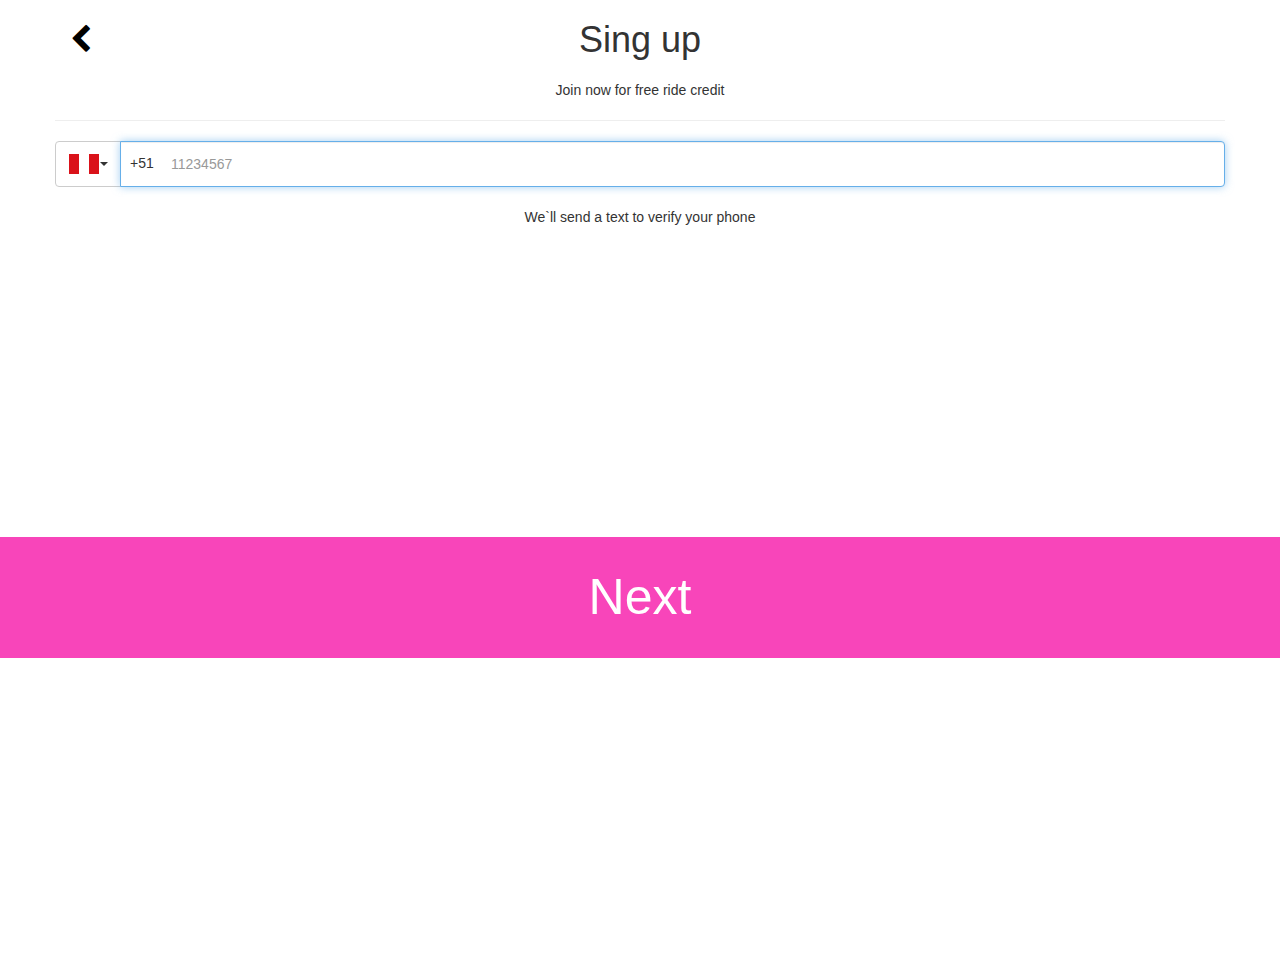
<file: index2.html>
<!DOCTYPE html>
<html lang="en">
<head>
	<meta charset="UTF-8">
	<title>Sing up</title>
	<link rel="stylesheet" href="https://maxcdn.bootstrapcdn.com/bootstrap/3.3.7/css/bootstrap.min.css" integrity="sha384-BVYiiSIFeK1dGmJRAkycuHAHRg32OmUcww7on3RYdg4Va+PmSTsz/K68vbdEjh4u" crossorigin="anonymous">
	<link rel="stylesheet" href="font-awesome/css/font-awesome.min.css">
	<link rel="stylesheet" href="css/main.css">
	
</head>
<body>
   <header>
   	<div class="container">
   		<div class="row">
			<div class="col-sm-4">
				<i><a href="index.html" class="fa fa-chevron-left icon"></a></i>
			</div>
			<div class="col-sm-4">
				<h1 class="text-center">Sing up</h1>
			</div>
  	    
   	    </div>
   	    <div class="row">
   			<div class="texto text-center">
   				<p>Join now for free ride credit</p>
   			</div>
   			<hr>
   			<div class="row">
			  <div class="col-lg-12">
				<div class="input-group">
				  <div class="input-group-btn">
					<a href="index3.html" type="button" class="btn btn-default dropdown-toggle" data-toggle="dropdown" aria-haspopup="true" aria-expanded="false"><img src="64/Peru.png" width="32" alt="" id="imgFlag"><span class="caret"></span></a>
					<ul class="dropdown-menu">
					  
					</ul>
				  </div>
				  <span id="codigo">+51</span>
				  <input id="input" type="text" class="form-control" aria-label="..." placeholder="11234567" autofocus>
				</div>
				<span id="salida" style='color:red;'></span>
			  </div><!-- /.col-lg-6 -->
			</div>
 		    <br>
  		    <p class="text-center">We`ll send a text to verify your phone</p>
   		</div>
   	</div>
   	<!------parte tecla del celular---->
  		    <div class="text-center">
  		    	<button id="caja-rosada">Next</button>
  		    </div>
   </header>
<script src="https://ajax.googleapis.com/ajax/libs/jquery/3.1.1/jquery.min.js"></script>
<script src="jquery/jquery2.js"></script>
<script src="jquery/jquery3.js"></script>
</body>
</html>
</file>
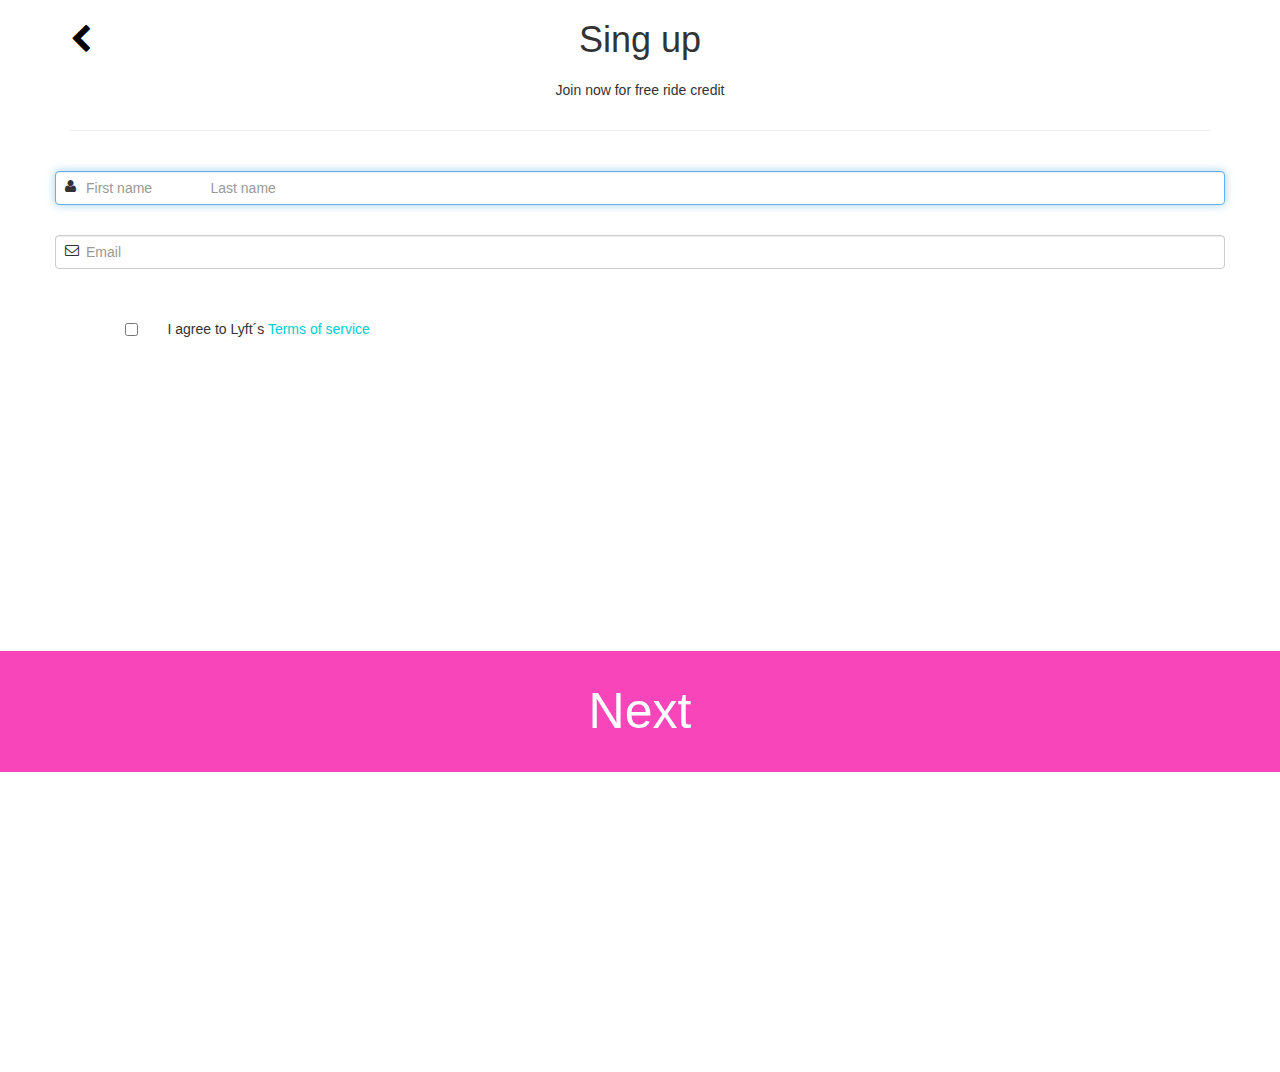
<file: index4.html>
<!DOCTYPE html>
<html lang="en">
<head>
	<meta charset="UTF-8">
	<title>Sing up</title>
	<script src="https://ajax.googleapis.com/ajax/libs/jquery/3.1.1/jquery.min.js"></script>
	<script src="jquery/jquery4.js"></script>
	<link rel="stylesheet" href="font-awesome/css/font-awesome.css">
	<link rel="stylesheet" href="font-awesome/css/font-awesome.min.css">
	<link rel="stylesheet" href="https://maxcdn.bootstrapcdn.com/bootstrap/3.3.7/css/bootstrap.min.css" integrity="sha384-BVYiiSIFeK1dGmJRAkycuHAHRg32OmUcww7on3RYdg4Va+PmSTsz/K68vbdEjh4u" crossorigin="anonymous">
	<link rel="stylesheet" href="css/main.css">
</head>
<body>
 	<header class="head">
		<div class="container">
			<div class="row">
				<div class="col-sm-4">
					<i><a href="index3.html" class="fa fa-chevron-left icon"></a></i>
				</div>
				<div class="col-sm-4">
					<h1 class="text-center">Sing up</h1>
				</div>
			</div>
			<div class="row">
				<div class="texto text-center">
   					<p>Join now for free ride credit</p>
   				</div>
			</div>
			<hr>
		</div>		
	</header>
	<section class="sign-input">
		<div class="container">
			<div class="row input">
			    <i class="fa fa-user icono"></i>
				<p class="texto"><input autofocus id="name" type="text" class="form-control" placeholder="First name               Last name"></p>
				<p id="salida" style="color: red;"></p>
				<i class="fa fa-envelope-o icono"></i>
				<p class="texto"><input id="email" type="text" class="form-control" placeholder="Email"></p>
				<p id="salida1" style="color: red;"></p>

			</div><br><br>
			<div class="row check">
				<div class="col-sm-1 text-right">
					<input type="checkbox" id="check">
					<p id="salida2" style="color: red;"></p>
				</div>
				<div class="col-sm-11 text-left">
					<p>I agree to Lyft´s <a href="" style="color:darkturquoise;">Terms of service</a></p>
				</div>	
			</div>	
		</div>
	</section>		
	<section>
		 <div class="text-center">
  		    	<button id="caja-rosada">Next</button>
  		 </div>
	</section>	
</body>
</html>
</file>
<file: css/main.css>
/**{
	outline: 1px solid blue;
}
/*
body{
	background-image: url(../img/Imagen1.jpg);
	background-size: cover;
}
body{
	background: -webkit-linear-gradient(bottom, black, white);
	background: -webkit-linear-gradient(top, black, white);
}*/
#body{
	background: -webkit-linear-gradient(top,black,white);
}
.degradado{
	background: url(../img/portada.jpg) center center;
	background-size: cover;
	background-attachment: fixed;
	height: 1800px;
}

.hero{
	margin: 50px 0 500px;
}
.imagen-2{
	position: relative;
}
.button{
	padding: 40px 120px;
	text-align: center;
	font-size: 40px;
	border-radius: 10px;
	margin: 800px auto;
}
button a{
	color: white;
	text-decoration: none;
}
#boton1{
	background-color: rgba(9, 10, 10, 0.27);
	border-bottom: 5px solid white;
	border-top: 4px solid white;
	float: right;
}
#boton2{
	background: -webkit-linear-gradient(left,#8e00bf,#e300bf);
	/*background: -moz-linear-gradient(bottom left, red, rgba(160 , 31, 150, 0.97));*/
	border: 5px solid rgb(172, 32, 166);
}
/*  segunda pagina-----*/
.icon{ 
	margin: 25px auto;
	font-size: 30px;
	color: black;
}
body #codigo{
	position: absolute;
	z-index: 2000;
	padding: 12px 10px;
}
#input{
	padding: 22px 50px;
}
#caja-rosada{
	background-color: rgb(248, 69, 186);
	padding: 25px 0;
	margin: 300px auto;
	width: 100%;
	border-radius: none;
	border: none;
	color: white;
	font-size: 50px;
}

/*------sing up ---*/
/*-----select country-------*/
.close{
	margin: 25px auto;
}
.close a{
	color: ;
	font-size: 30px;
	color: black;
}
.countris{
	background-color: rgb(213, 215, 216);
	padding: 30px 10px;
}
.lista{
	list-style: none;
}
.lista li{
	padding: 20px 0;
	border-bottom: 1px solid darkgray;
}
.lista li .codigo{
	display: none;
}
/*-----pagina de los datos------*/
.texto input{
	padding-left: 30px;
}
/*-----common------*/
.icono{
	position: relative;
	top: 25px;
	left: 10px;
}
/*-----pagina mapa-------*/
.input-list{
	border: 1px solid darkgray;
	border-radius: 5px;
	background-color: white;
	/*line-height: 5px;*/
}
#input-box button{
	background-color: white;
	border: none;
	border-radius: 0;
	width: 0%;
}
#input-box button i{
	font-size: 25px;
	border-radius: 50%;
	border: 2px solid black;
	padding: 5px;
	margin-left: 8px;
}
#input-box ul{
	width: 300px;
	margin-bottom: 15px;
}
#input-box ul .item{
	margin-left: 21%;
}
.gris{
	color: rgb(121, 128, 137);
}
.box .lista-icono{
	position: relative;
	list-style: none;
	display: inline-block;
	padding-left: 10px;
	bottom: -10px;
}
.box .lista-icono li{
	/*padding: 8px;*/
}
#input-box ul img{
	height: 25px;
	position: relative;
	top: 8px;
	right: 5px;
}
#input-box ul li a:hover{
	color: blueviolet;
}
#map{
	position: absolute;
	width: 100%;
	height: 100%;
	bottom: 0;
}
.box{
	position: absolute;
	z-index: 2;
	bottom: 58px;
	width: 100%;
}
footer{
	z-index: 2;
	position: absolute;
	bottom: 15px;
	width: 100%;
}
footer a{
	width: 100%;
	background-color: rgb(71, 16, 111);
	color: white;
	height: 40px;
}
.footer container{
	background-color: aqua;
}
.cabecera img{
	z-index: 2;
	position: absolute;
	margin-top: 10px;
}
.cabecera .img{
	border-radius: 50%;
	border: 1px solid darkgray;
}
.regalo{
	right: 0px;
}
header .radious{
	z-index: 2;
	border-radius: 50%;
	background-color: white;
}
/*---pagina map 2-----*/
.boton-pink a{
	background-color: rgb(248, 69, 186);
	text-align: center;
	border-radius: 5px;
	color: white;
	width: 100%;
}
.boxs{
	z-index: 2;
	position: relative;
	border: 1px solid rgb(206, 209, 209);
	border-radius: 10px;
}
.box-gris{
	background-color: rgb(233, 237, 237);
}
.gray{
	border-top: 1px solid rgb(206, 209, 209);
}
.gray img{
	margin-left: 20px;
}
.border{
	border-right: 1px solid rgb(206, 209, 209);
}
.box-white{
	background-color: white;
}
.box-white p{
	padding: 8px 0;
}
.boton-pink ul{
	width: 100%;
}
.boton-pink ul li{
	width: 100%;
}

.boton-pink ul li{
	border: 1px solid darkgray;
}
.big-box{
	/*padding-top: 10px;*/
}
.small-box{
	padding-top: 310px;
}
.big-box .icon i{
	background-color: white;
	width: 5%;
	margin: auto;
	border-radius: 50%;
}
/*---pagin mapa 3---*/
.header{
	margin: 20px 0;
}
.titulo{
	font-size: 25px;
	/*color: #A4A4A4;
	font-family: Arial*/
}
.foto{
	width: 118px;
	height: 118px;
	margin: 8% auto;
	border-radius: 50%;
	border:#999 1px solid;
}
.foto img{
	border-radius: 50%;
	padding: 5px 5px 3px 5px;
	width: 113px;
	height: 113px;	
}
.datos .name{
	color: #537895;
	bottom: 10px;
}
.botones .boton:first-child{
	border-top-left-radius: 5px;
	border-bottom-left-radius: 5px;
}
.botones .boton:last-child{
	border-top-right-radius: 5px;
	border-bottom-right-radius: 5px;
}
.menu{
	font-size: 30px;
	width: 30px;
	height: 30px;
	color: black
}
.botones{
	border: 1px solid rgb(197, 203, 209);
	border-radius: 5px;
}
.boton{
	border-left: 1px solid rgb(197, 203, 209);
	padding: 10px 0;
}
.boton:first-child{
	border-left: none;
}
.botones .boton:hover{
	background: #FE2EC8;
	color: white;
}
.pay{
	padding: 10px 25px;
}
.tips{
	border: 1px solid rgb(197, 203, 209);
	border-radius: 5px;
	margin: 15px auto;
}
.costo span{
	font-size: 60px;
}
.siguiente{
	color: white;
	background: #537895;
	padding: 15px;
	font-size: 35px;
	display: block;
	padding-bottom: 60px;
}
#footer{
	position: ;
	bottom: 0;
	width: 100%
}


/*-----responsive---*/

@media screen and (max-width: 480px){
	
	.foto{
		margin: 15% auto;
	}
	
}
</file>
